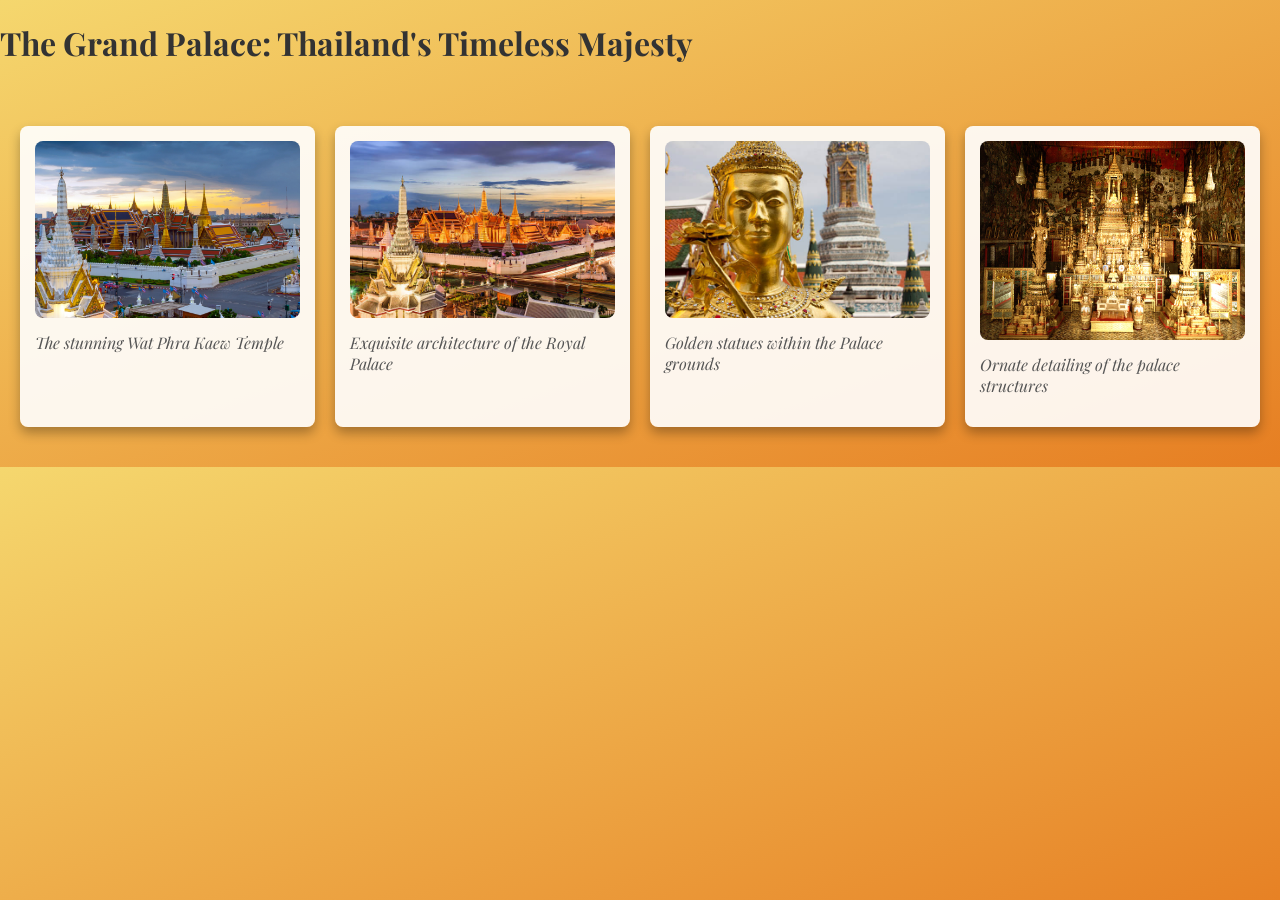
<file: gallery.html>
<!DOCTYPE html>
<html lang="en">
<head>
    <meta charset="UTF-8">
    <meta name="viewport" content="width=device-width, initial-scale=1.0">
    <title>The Grand Palace: Thailand's Timeless Majesty</title>
    <link rel="stylesheet" href="styles.css"> <!-- Linking to external CSS -->
    <!-- Google Font for Playfair Display -->
    <link href="https://fonts.googleapis.com/css2?family=Playfair+Display:wght@400;700&display=swap" rel="stylesheet">
</head>
<body>

    <h1>The Grand Palace: Thailand's Timeless Majesty</h1>

    <div class="gallery">
        <!-- Image 1 -->
        <div class="photo-container">
            <a href="https://en.wikipedia.org/wiki/Wat_Phra_Kaew" target="_blank">
                <img src="grand_palace_1.jpg" alt="Grand Palace Photo 1">
            </a>
            <p>The stunning Wat Phra Kaew Temple</p>
        </div>

        <!-- Image 2 -->
        <div class="photo-container">
            <a href="https://en.wikipedia.org/wiki/Grand_Palace" target="_blank">
                <img src="grand_palace_2.jpg" alt="Grand Palace Photo 2">
            </a>
            <p>Exquisite architecture of the Royal Palace</p>
        </div>

        <!-- Image 3 -->
        <div class="photo-container">
            <a href="https://en.wikipedia.org/wiki/Golden_statues_in_Thailand" target="_blank">
                <img src="grand_palace_3.jpg" alt="Grand Palace Photo 3">
            </a>
            <p>Golden statues within the Palace grounds</p>
        </div>

        <!-- Image 4 -->
        <div class="photo-container">
            <a href="https://en.wikipedia.org/wiki/Grand_Palace#Detailing" target="_blank">
                <img src="grand_palace_4.jpg" alt="Grand Palace Photo 4">
            </a>
            <p>Ornate detailing of the palace structures</p>
        </div>
    </div>

</body>
</html>
</file>
<file: styles.css>
/* Global Styles */
body {
    font-family: 'Playfair Display', serif;
    background: linear-gradient(to bottom right, #f5d76e, #e67e22);
    margin: 0;
    padding: 0;
    color: #333;
    overflow-x: hidden; /* Prevent horizontal scrolling */
}

/* Hero Section */
.hero {
    background: url('hero-background.jpg') no-repeat center center/cover;
    height: 100vh;
    display: flex;
    align-items: center;
    justify-content: center;
    text-align: center;
    color: #fff;
    padding: 0 20px;
}

.hero-content h1 {
    font-size: 48px;
    font-weight: 700;
    margin: 0;
    font-style: italic;
    text-shadow: 2px 2px 4px rgba(0, 0, 0, 0.5);
}

.cta-button {
    background-color: #e67e22;
    color: #fff;
    padding: 15px 30px;
    text-decoration: none;
    font-size: 18px;
    border-radius: 5px;
    margin-top: 20px;
    display: inline-block;
    transition: background-color 0.3s;
}

.cta-button:hover {
    background-color: #d35400;
}

/* Gallery Section */
.gallery {
    display: grid;
    grid-template-columns: repeat(auto-fit, minmax(250px, 1fr));
    gap: 20px;
    padding: 40px 20px;
}

/* Photo Containers */
.photo-container {
    background-color: rgba(255, 255, 255, 0.9);
    padding: 15px;
    box-shadow: 0 6px 12px rgba(0, 0, 0, 0.3);
    border-radius: 8px;
    transition: transform 0.3s, box-shadow 0.3s;
    overflow: hidden;
}

.photo-container:hover {
    transform: scale(1.05);
    box-shadow: 0 10px 20px rgba(0, 0, 0, 0.3);
}

.photo-container img {
    width: 100%;
    height: auto;
    border-radius: 8px;
    transition: transform 0.3s;
}

.photo-container img:hover {
    transform: scale(1.08);
}

.photo-container p {
    margin-top: 10px;
    color: #555;
    font-size: 16px;
    font-style: italic;
}

/* Footer */
footer {
    text-align: center;
    padding: 20px;
    background-color: rgba(0, 0, 0, 0.1);
    position: relative;
    width: 100%;
    bottom: 0;
    font-size: 18px;
    color: #333;
}
</file>
